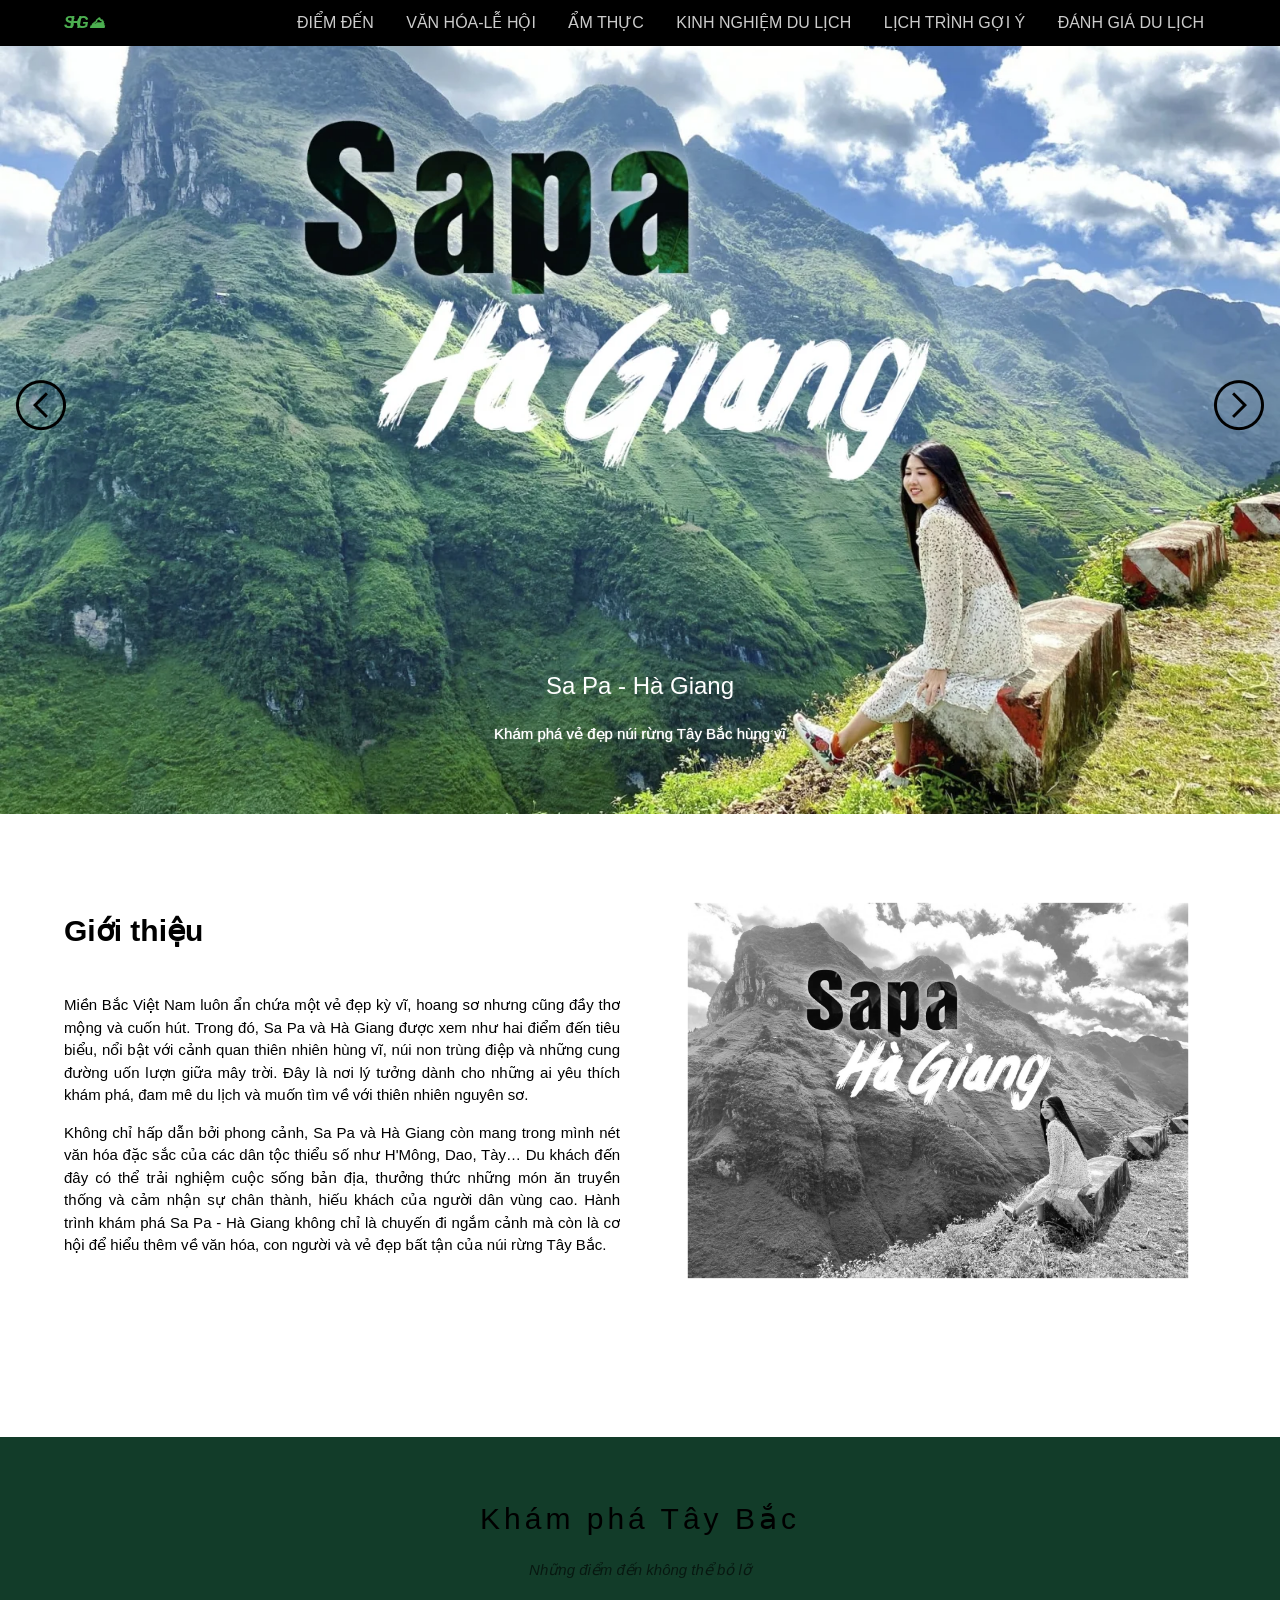
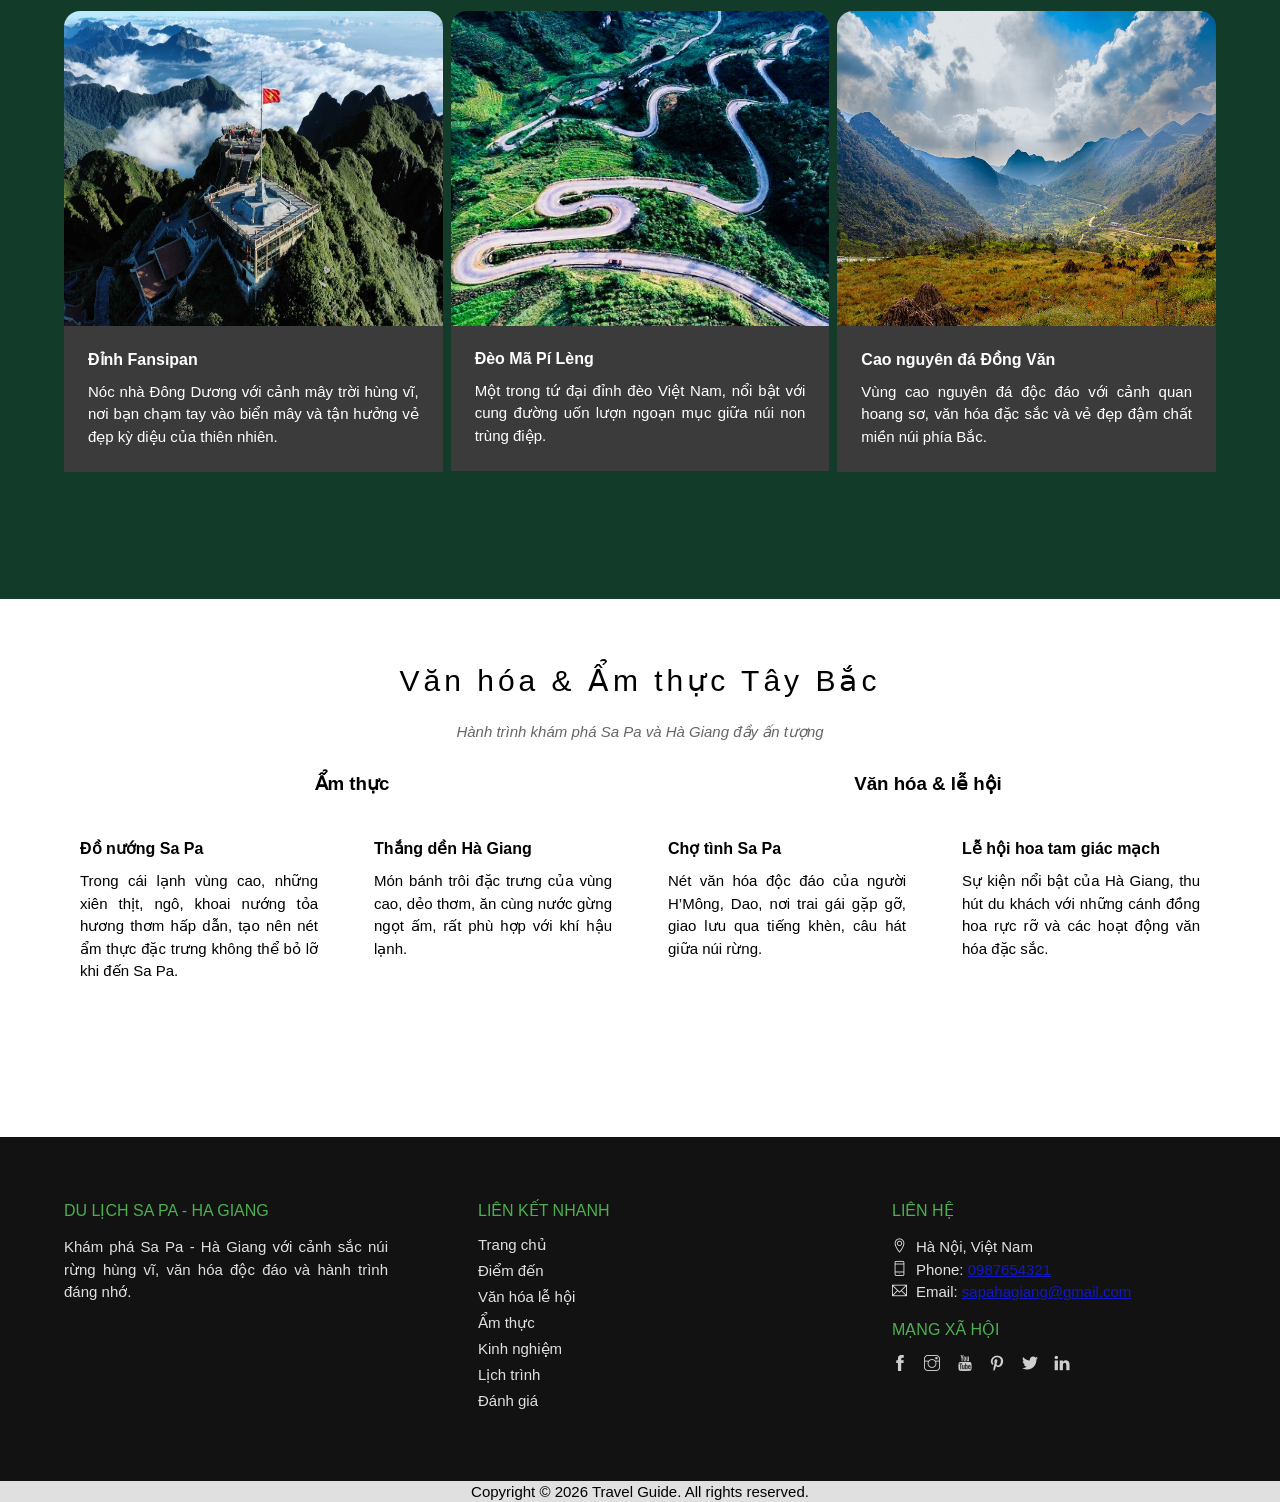
<file: index.html>
<!DOCTYPE html>
<html lang="vi">
<head>
    <meta charset="UTF-8">
    <meta name="viewport" content="width=device-width, initial-scale=1.0">
    <title>Thiết kế website Sapa-Hà Giang</title>
    <link rel="stylesheet" href="css/style.css">
    <link rel="stylesheet" href="icons/themify-icons.css">
</head>
<body>
    <header id="mainheader">

        <div class="container">
            <div class="logo-area">
                <a href="index.html">SHG<span>⛰</span></a>
            </div>
            <div class="nav">
                <ul>
                    <li class="has-sub-nav">
                        <a href="#" onclick="toggleMenu(event)">Điểm đến</a>
                        <ul class="sub-nav">
                            <li><a href="sapa.html">Sapa</a></li>
                            <li><a href="hagiang.html">Hà Giang</a></li>
                        </ul>
                    </li>
                    <li><a href="vanhoa.html">Văn hóa-lễ hội</a></li>
                    <li><a href="amthuc.html">Ẩm thực</a></li>
                    <li><a href="kinhnghiem.html">Kinh nghiệm du lịch</a></li>
                    <li><a href="lichtrinh.html">Lịch trình gợi ý</a></li>
                    <li><a href="danhgia.html">Đánh giá du lịch</a></li>
                </ul>
            </div>
        </div>
    </header>

    <!-- slides  -->
    <div class="slidershow-container">
        
        <div class="mySliders">
            
            <img src="/images/du-lich-sapa-ha-giang.jpg"  alt="">
            <div class="text-content">
                <h2 class="text-heading">Sa Pa - Hà Giang</h2>
                <div class="text-description">Khám phá vẻ đẹp núi rừng Tây Bắc hùng vĩ</div>
            </div>

        </div>
        
        <div class="mySliders">
            
            <img src="/images/cho-tinh-sapa.jpg"  alt="">
            <div class="text-content">
                <h2 class="text-heading">Sa Pa</h2>
                <div class="text-description">Thị trấn sương mờ giữa núi rừng Tây Bắc</div>
            </div>
            
        </div>
        
        <div class="mySliders">
            
            <img src="/images/slider-ha-giang_3.jpg"  alt="">
            <div class="text-content">
                <h2 class="text-heading">Hà Giang</h2>
                <div class="text-description">Cao nguyên đá hùng vĩ, cung đường mê hoặc</div>
            </div>

        </div>

        <a class="prev" onclick="plusSlides(-1)"><span class="ti-arrow-circle-left"></span></a>
        <a class="next" onclick="plusSlides(1)"><span class="ti-arrow-circle-right"></span></a>

    </div>


    <!-- ---------------------------------->
     <!-- section -->

    <section id="about">
        <div class="all">
    
            <div class="about-row">
    
                <!-- TEXT -->
                <div class="about-text">
                    <h2 class="section-title">Giới thiệu</h2>
                    <p class="section-desc text">
                        Miền Bắc Việt Nam luôn ẩn chứa một vẻ đẹp kỳ vĩ, hoang sơ nhưng cũng đầy thơ mộng và cuốn hút. 
                        Trong đó, Sa Pa và Hà Giang được xem như hai điểm đến tiêu biểu, nổi bật với cảnh quan thiên 
                        nhiên hùng vĩ, núi non trùng điệp và những cung đường uốn lượn giữa mây trời. Đây là nơi lý 
                        tưởng dành cho những ai yêu thích khám phá, đam mê du lịch và muốn tìm về với thiên nhiên nguyên sơ.
                    </p>
                    <p class="section-desc text">
                        Không chỉ hấp dẫn bởi phong cảnh, Sa Pa và Hà Giang còn mang trong mình nét văn hóa đặc sắc của 
                        các dân tộc thiểu số như H'Mông, Dao, Tày… Du khách đến đây có thể trải nghiệm cuộc sống bản địa, 
                        thưởng thức những món ăn truyền thống và cảm nhận sự chân thành, hiếu khách của người dân vùng cao. 
                        Hành trình khám phá Sa Pa - Hà Giang không chỉ là chuyến đi ngắm cảnh mà còn là cơ hội để hiểu thêm 
                        về văn hóa, con người và vẻ đẹp bất tận của núi rừng Tây Bắc.
                    </p>
                </div>
    
                <!-- IMAGE -->
                <div class="about-img">
                    <img src="./images/du-lich-sapa-ha-giang.jpg" alt="Sa Pa">
                </div>
    
            </div>
    
        </div>
    </section>

    <section class="section-1">
        <div class="all">
            <h2 class="section-heading">
                Khám phá Tây Bắc
            </h2>
            <p class="section-sub-heading">
                Những điểm đến không thể bỏ lỡ
            </p>

            <div class="grid-3">
                <div class="card" >
                    <img class="card-img hidden" src="./images/fansipan.jpg" alt="">
                    <div class="card-content">
                        <h3  class="card-title">Đỉnh Fansipan</h3>
                        <p class="card-desc text">
                            Nóc nhà Đông Dương với cảnh mây trời hùng vĩ, nơi bạn chạm tay vào biển mây và tận hưởng vẻ đẹp kỳ diệu của thiên nhiên.
                        </p>
                    </div>
                </div>
        
                <div class="card">
                    <img class="card-img hidden" src="./images/ma_pi_leng.jpg" alt="">
                    <div class="card-content">
                        <h3  class="card-title">Đèo Mã Pí Lèng</h3>
                        <p class="card-desc text">
                            Một trong tứ đại đỉnh đèo Việt Nam, nổi bật với cung đường uốn lượn ngoạn mục giữa núi non trùng điệp.
                        </p>
                    </div>
                </div>
        
                <div class="card">
                    <img class="card-img hidden" src="./images/cao_nguyen_da_Dong_Van.jpg" alt="Cao nguyên đá Đồng Văn">
                    <div class="card-content">
                        <h3  class="card-title">Cao nguyên đá Đồng Văn</h3>
                        <p class="card-desc text">
                            Vùng cao nguyên đá độc đáo với cảnh quan hoang sơ, văn hóa đặc sắc và vẻ đẹp đậm chất miền núi phía Bắc.
                        </p>
                    </div>
                </div>
        
            </div>

        </div>

    </section>


    <!-- section-2 -->
    <section class="all">

        <h2 class="section-heading">
            Văn hóa & Ẩm thực Tây Bắc
        </h2>
        <p class="section-sub-heading">
            Hành trình khám phá Sa Pa và Hà Giang đầy ấn tượng
        </p>

        <div class="sub-title">
            <h3>Ẩm thực</h3>
            <h3>Văn hóa & lễ hội</h3>
        </div>
        

        <div class="grid-4">
            <!-- ẨM THỰC -->
            <div class="item">
                <div class="item-inner">
            
                    <!-- đây là mặt trước-->
                    <div class="item-front">
                        <div class="item-body">
                            <h3>Đồ nướng Sa Pa</h3>
                            <p class="text">
                                Trong cái lạnh vùng cao, những xiên thịt, ngô, 
                                khoai nướng tỏa hương thơm hấp dẫn, tạo nên nét 
                                ẩm thực đặc trưng không thể bỏ lỡ khi đến Sa Pa.
                            </p>
                        </div>
                    </div>
            
                    <!-- đây là mặt sau -->
                    <div class="item-back">
                        <img src="./images/doNuong_Sapa.png" alt="">
                    </div>
            
                </div>
            </div>
    
            <div class="item">
                
                <div class="item-inner">
                    
                    <!-- đây là mặt trước-->
                    <div class="item-front">
                        <div class="item-body">
                            <h3>Thắng dền Hà Giang</h3>
                            <p class="text">
                                Món bánh trôi đặc trưng của vùng cao, dẻo thơm, 
                                ăn cùng nước gừng ngọt ấm, rất phù hợp với khí 
                                hậu lạnh.
                            </p>
                        </div>
                    </div>
            
                    <!-- đây là mặt sau -->
                    <div class="item-back">
                        <img src="./images/thangDen_HaGiang.jpg" alt="">
                    </div>
                </div>
                
            </div>
            
            <!-- VĂN HÓA -->
            <div class="item">
                <div class="item-inner">
            
                    <!-- đây là mặt trước-->
                    <div class="item-front">
                        <div class="item-body">
                            <h3>Chợ tình Sa Pa</h3>
                            <p class="text">
                                Nét văn hóa độc đáo của người H’Mông, Dao, nơi trai 
                                gái gặp gỡ, giao lưu qua tiếng khèn, câu hát giữa 
                                núi rừng.
                            </p>
                        </div>
                    </div>
            
                    <!-- đây là mặt sau -->
                    <div class="item-back">
                        <img src="./images/cho-tinh-sapa.jpg" alt="">
                    </div>
            
                </div>
            </div>

            <div class="item">
                <div class="item-inner">
            
                    <!-- đây là mặt trước-->
                    <div class="item-front">
                        <div class="item-body">
                            <h3>Lễ hội hoa tam giác mạch</h3>
                            <p class="text">
                                Sự kiện nổi bật của Hà Giang, thu hút du khách 
                                với những cánh đồng hoa rực rỡ và các hoạt động 
                                văn hóa đặc sắc.
                            </p>
                        </div>
                    </div>
            
                    <!-- đây là mặt sau -->
                    <div class="item-back">
                        <img src="./images/le-hoi-hoa-tam-giac-mach.jpg" alt="">
                    </div>
            
                </div>
            </div>
            
        </div>

    </section>


    <footer id="footer">

        <div class="footer-container all grid-3">
    
            <!-- cot 1 -->
            <div class="footer-column footer-about">
                <h3 class="footer-title">Du lịch Sa Pa - Ha Giang</h3>
                <p class="footer-text text mt-16">
                    Khám phá Sa Pa - Hà Giang với cảnh sắc núi rừng hùng vĩ, 
                    văn hóa độc đáo và hành trình đáng nhớ.
                </p>
            </div>
    
            <!-- cot 2 -->
            <div class="footer-column footer-links">
                <h3 class="footer-title">Liên kết nhanh</h3>
                <ul class="footer-list mt-16">
                    <li class="footer-item"><a href="#">Trang chủ</a></li>
                    <li class="footer-item"><a href="#">Điểm đến</a></li>
                    <li class="footer-item"><a href="#">Văn hóa lễ hội</a></li>
                    <li class="footer-item"><a href="#">Ẩm thực</a></li>
                    <li class="footer-item"><a href="#">Kinh nghiệm</a></li>
                    <li class="footer-item"><a href="#">Lịch trình</a></li>
                    <li class="footer-item"><a href="#">Đánh giá</a></li>
                </ul>
            </div>
    
            <!-- cot 3 -->
            <div class="footer-column footer-contact">
                <h3 class="footer-title">Liên hệ</h3>
                <div class="footer-info mt-16">
                    <p><span class="ti-location-pin"></span>Hà Nội, Việt Nam</p>
                    <p><span class="ti-mobile"></span>Phone: <a href="tel:+84325484308">0987654321</a></p>
                    <p><span class="ti-email"></span>Email: <a href="mailto:sapahagiang@gmail.com">sapahagiang@gmail.com</a></p>
                </div>
    
                <h3 class="footer-subtitle mt-16">Mạng xã hội</h3>
                <div class="footer-social mt-16">
                    <a href=""><i class="ti-facebook"></i></a>
                    <a href=""><i class="ti-instagram"></i></a>
                    <a href=""><i class="ti-youtube"></i></a>
                    <a href=""><i class="ti-pinterest"></i></a>
                    <a href=""><i class="ti-twitter-alt"></i></a>
                    <a href=""><i class="ti-linkedin"></i></a>
                </div>
            </div>
    
        </div>
    
        <!-- Copyright -->
        <div class="footer-bottom">
            <p class="footer-copy">
                Copyright © 2026 Travel Guide. All rights reserved.
            </p>
        </div>
    
    </footer>
    
</body>
</html>

<script src="./js/main.js"></script>
</file>
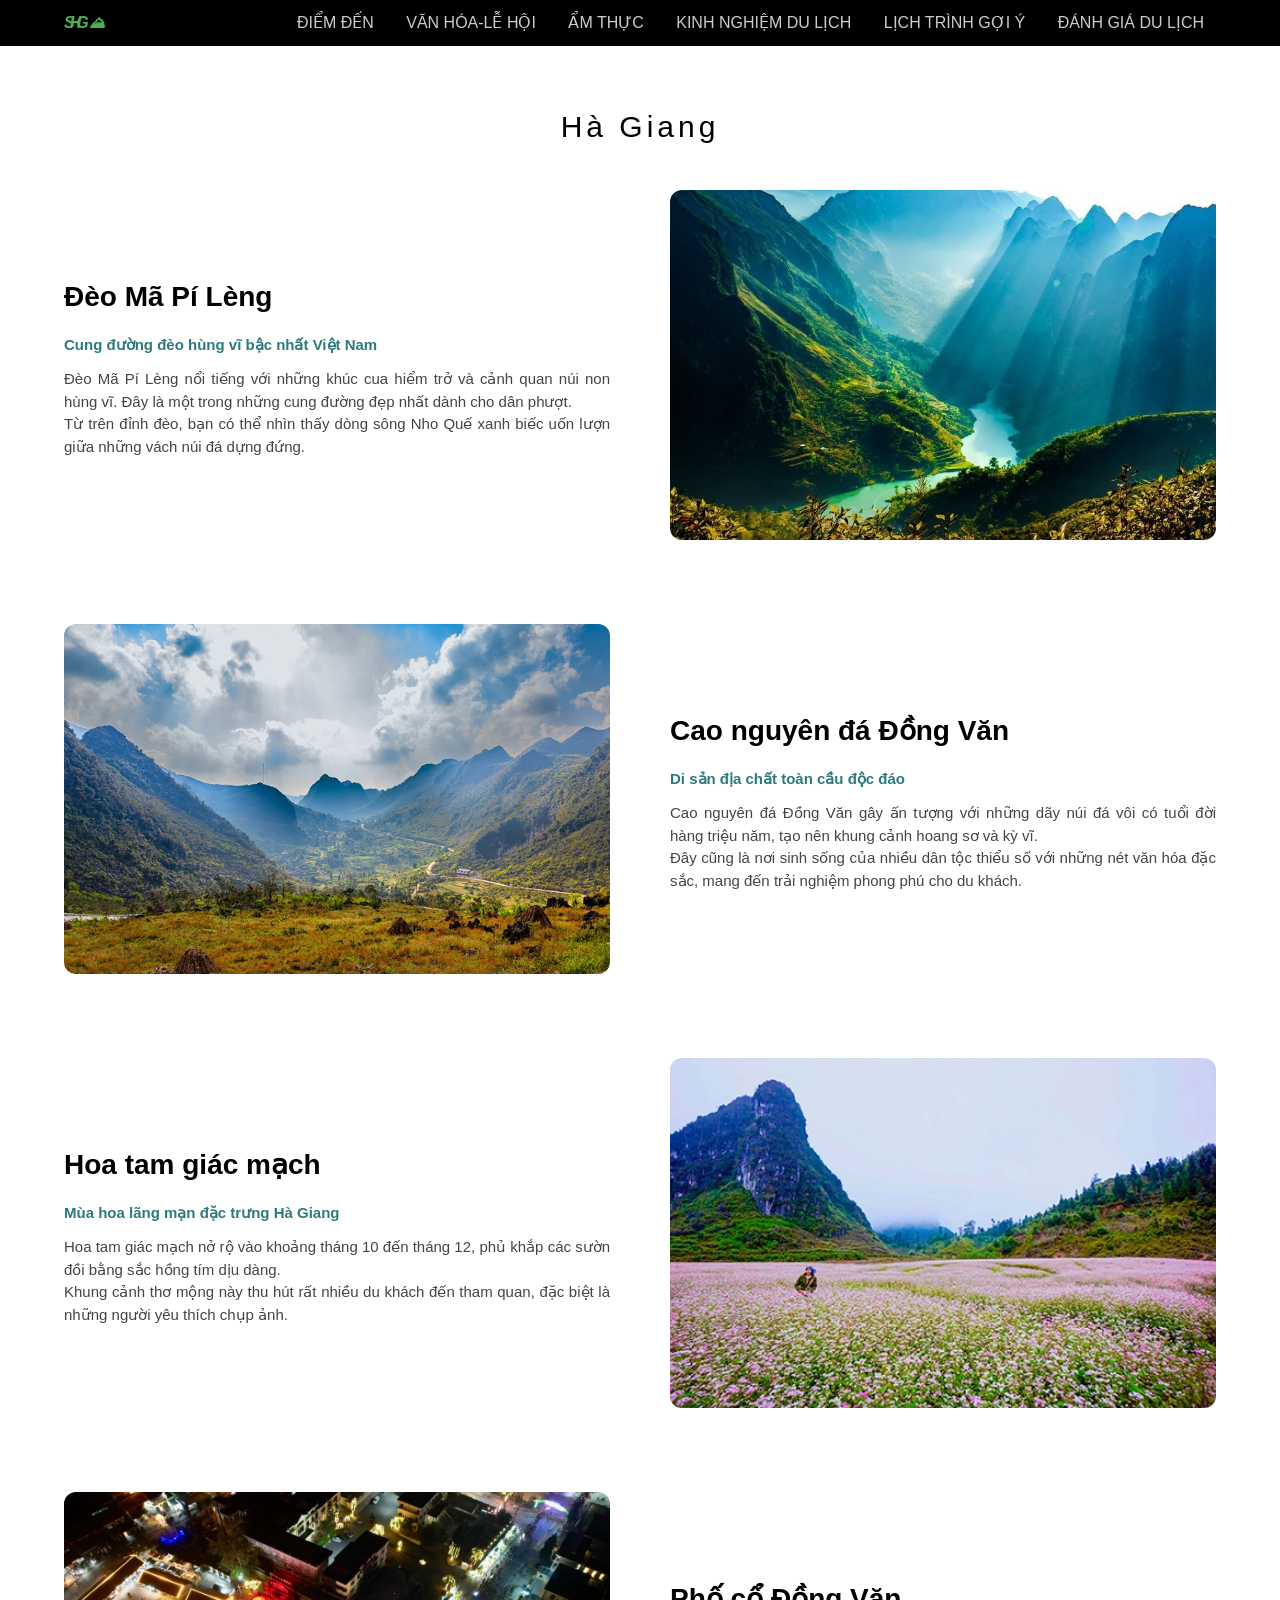
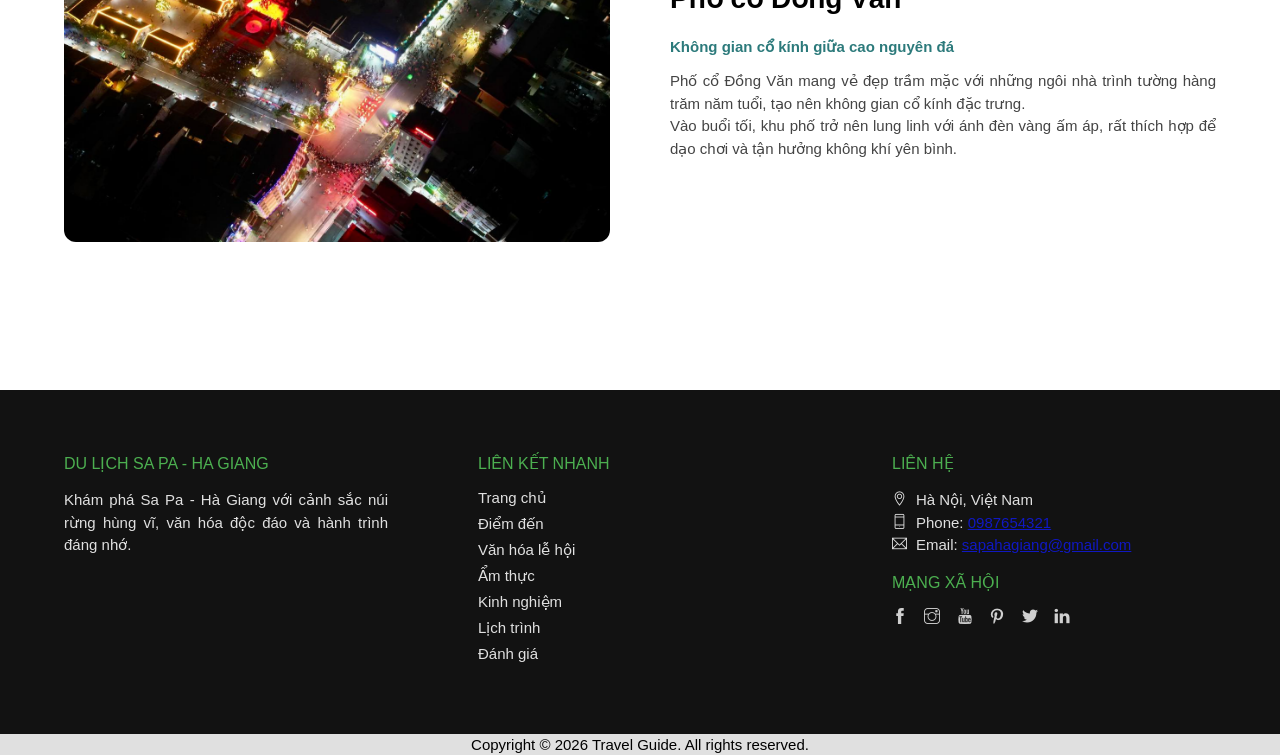
<file: hagiang.html>
<!DOCTYPE html>
<html lang="vi">
<head>
    <meta charset="UTF-8">
    <meta name="viewport" content="width=device-width, initial-scale=1.0">
    <title>Thiết kế website Sapa-Hà Giang</title>
    <link rel="stylesheet" href="css/style.css">
    <link rel="stylesheet" href="icons/themify-icons.css">
</head>
<body>
    <header id="mainheader">

        <div class="container">
            <div class="logo-area">
                <a href="index.html">SHG<span>⛰</span></a>
            </div>
            <div class="nav">
                <ul>
                    <li class="has-sub-nav">
                        <a href="#" onclick="toggleMenu(event)">Điểm đến</a>
                        <ul class="sub-nav">
                            <li><a href="sapa.html">Sapa</a></li>
                            <li><a href="hagiang.html">Hà Giang</a></li>
                        </ul>
                    </li>
                    <li><a href="vanhoa.html">Văn hóa-lễ hội</a></li>
                    <li><a href="amthuc.html">Ẩm thực</a></li>
                    <li><a href="kinhnghiem.html">Kinh nghiệm du lịch</a></li>
                    <li><a href="lichtrinh.html">Lịch trình gợi ý</a></li>
                    <li><a href="danhgia.html">Đánh giá du lịch</a></li>
                </ul>
            </div>
        </div>
    </header>
    
    <section>
        <div class="all">
            <h2 style="margin: 46px 0;" class="section-heading">
                Hà Giang
            </h2>

            <div class="place-item">
                <div class="place-text text">
                    <h2>Đèo Mã Pí Lèng</h2>
                    <p class="highlight">Cung đường đèo hùng vĩ bậc nhất Việt Nam</p>
                    <p>Đèo Mã Pí Lèng nổi tiếng với những khúc cua hiểm trở và cảnh quan núi non hùng vĩ. Đây là một trong những cung đường đẹp nhất dành cho dân phượt.</p>
                    <p>Từ trên đỉnh đèo, bạn có thể nhìn thấy dòng sông Nho Quế xanh biếc uốn lượn giữa những vách núi đá dựng đứng.</p>
                </div>
                <div class="place-img">
                    <img src="./images/haGiang_maPiLeng_songNhoQue.jpg">
                </div>
            </div>
        
            <div class="place-item reverse">
                <div class="place-text text">
                    <h2>Cao nguyên đá Đồng Văn</h2>
                    <p class="highlight">Di sản địa chất toàn cầu độc đáo</p>
                    <p>Cao nguyên đá Đồng Văn gây ấn tượng với những dãy núi đá vôi có tuổi đời hàng triệu năm, tạo nên khung cảnh hoang sơ và kỳ vĩ.</p>
                    <p>Đây cũng là nơi sinh sống của nhiều dân tộc thiểu số với những nét văn hóa đặc sắc, mang đến trải nghiệm phong phú cho du khách.</p>
                </div>
                <div class="place-img">
                    <img src="./images/cao_nguyen_da_Dong_Van.jpg">
                </div>
            </div>

            <div class="place-item">
                <div class="place-text text">
                    <h2>Hoa tam giác mạch</h2>
                    <p class="highlight">Mùa hoa lãng mạn đặc trưng Hà Giang</p>
                    <p>Hoa tam giác mạch nở rộ vào khoảng tháng 10 đến tháng 12, phủ khắp các sườn đồi bằng sắc hồng tím dịu dàng.</p>
                    <p>Khung cảnh thơ mộng này thu hút rất nhiều du khách đến tham quan, đặc biệt là những người yêu thích chụp ảnh.</p>
                </div>
                <div class="place-img">
                    <img src="./images/haGiang_hoaTamGiacMach.jpg">
                </div>
            </div>
        
            <div class="place-item reverse">
                <div class="place-text text">
                    <h2>Phố cổ Đồng Văn</h2>
                    <p class="highlight">Không gian cổ kính giữa cao nguyên đá</p>
                    <p>Phố cổ Đồng Văn mang vẻ đẹp trầm mặc với những ngôi nhà trình tường hàng trăm năm tuổi, tạo nên không gian cổ kính đặc trưng.</p>
                    <p>Vào buổi tối, khu phố trở nên lung linh với ánh đèn vàng ấm áp, rất thích hợp để dạo chơi và tận hưởng không khí yên bình.</p>
                </div>
                <div class="place-img">
                    <img src="./images/haGiang_phoCoDongVan.jpg">
                </div>
            </div>

        </div>
    </section>


<!-- end content -->

    <footer id="footer">

        <div class="footer-container all grid-3">
    
            <!-- cot 1 -->
            <div class="footer-column footer-about">
                <h3 class="footer-title">Du lịch Sa Pa - Ha Giang</h3>
                <p class="footer-text text mt-16">
                    Khám phá Sa Pa - Hà Giang với cảnh sắc núi rừng hùng vĩ, 
                    văn hóa độc đáo và hành trình đáng nhớ.
                </p>
            </div>
    
            <!-- cot 2 -->
            <div class="footer-column footer-links">
                <h3 class="footer-title">Liên kết nhanh</h3>
                <ul class="footer-list mt-16">
                    <li class="footer-item"><a href="#">Trang chủ</a></li>
                    <li class="footer-item"><a href="#">Điểm đến</a></li>
                    <li class="footer-item"><a href="#">Văn hóa lễ hội</a></li>
                    <li class="footer-item"><a href="#">Ẩm thực</a></li>
                    <li class="footer-item"><a href="#">Kinh nghiệm</a></li>
                    <li class="footer-item"><a href="#">Lịch trình</a></li>
                    <li class="footer-item"><a href="#">Đánh giá</a></li>
                </ul>
            </div>
    
            <!-- cot 3 -->
            <div class="footer-column footer-contact">
                <h3 class="footer-title">Liên hệ</h3>
                <div class="footer-info mt-16">
                    <p><span class="ti-location-pin"></span>Hà Nội, Việt Nam</p>
                    <p><span class="ti-mobile"></span>Phone: <a href="tel:+84325484308">0987654321</a></p>
                    <p><span class="ti-email"></span>Email: <a href="mailto:sapahagiang@gmail.com">sapahagiang@gmail.com</a></p>
                </div>
    
                <h3 class="footer-subtitle mt-16">Mạng xã hội</h3>
                <div class="footer-social mt-16">
                    <a href=""><i class="ti-facebook"></i></a>
                    <a href=""><i class="ti-instagram"></i></a>
                    <a href=""><i class="ti-youtube"></i></a>
                    <a href=""><i class="ti-pinterest"></i></a>
                    <a href=""><i class="ti-twitter-alt"></i></a>
                    <a href=""><i class="ti-linkedin"></i></a>
                </div>
            </div>
    
        </div>
    
        <!-- Copyright -->
        <div class="footer-bottom">
            <p class="footer-copy">
                Copyright © 2026 Travel Guide. All rights reserved.
            </p>
        </div>
    
    </footer>
    
</body>
</html>


<script src="./js/main.js"></script>
</file>
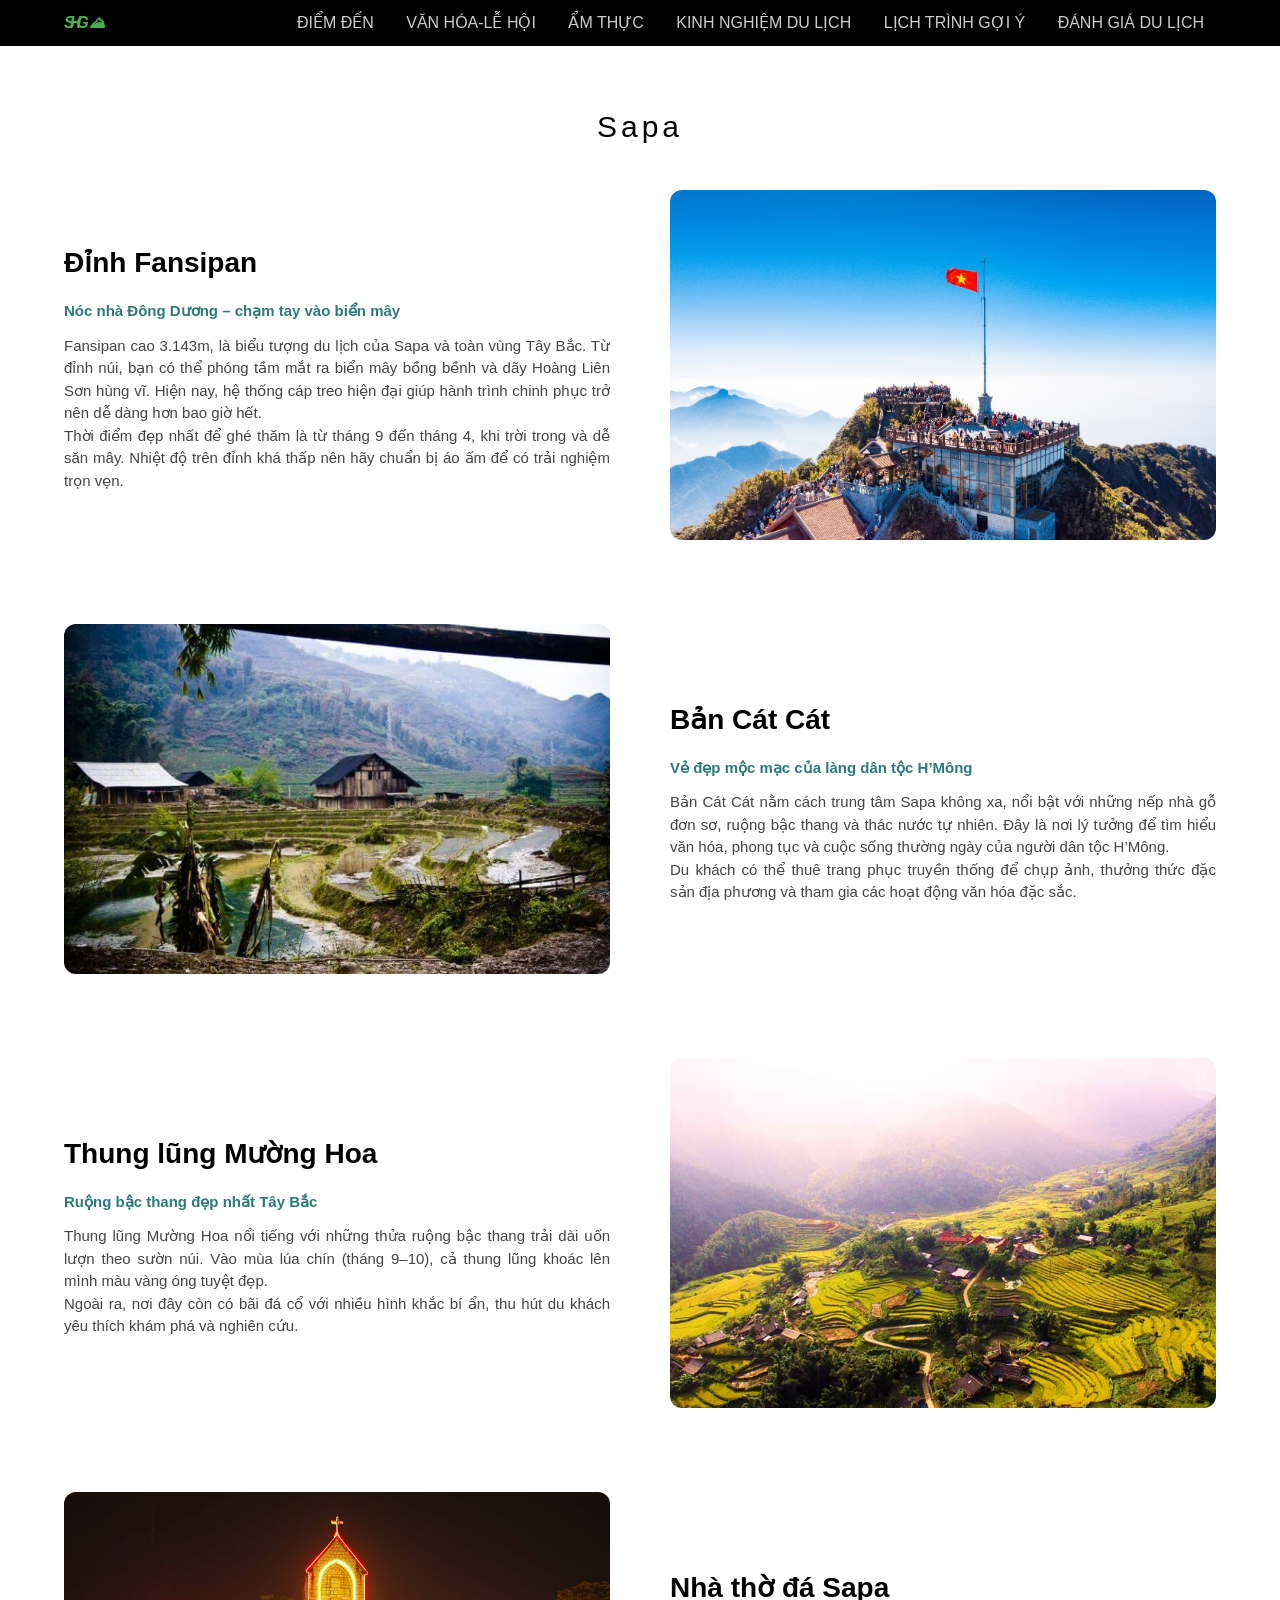
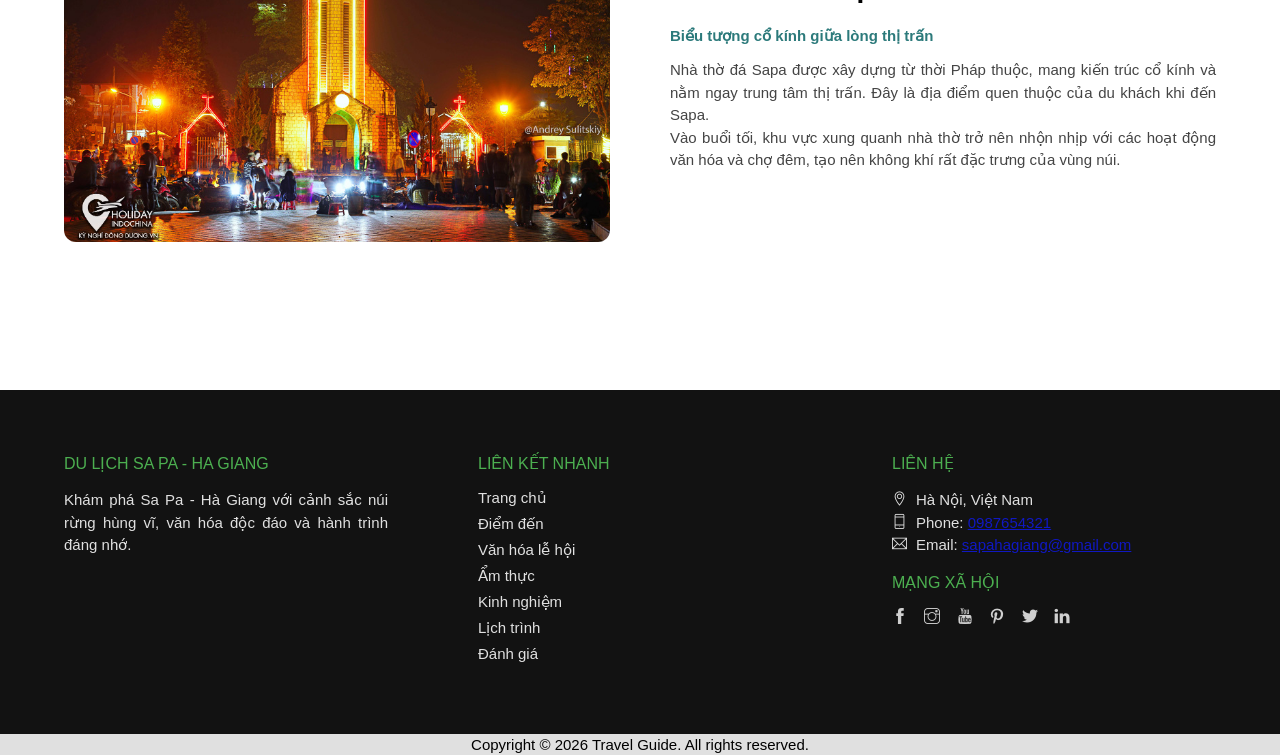
<file: sapa.html>
<!DOCTYPE html>
<html lang="vi">
<head>
    <meta charset="UTF-8">
    <meta name="viewport" content="width=device-width, initial-scale=1.0">
    <title>Thiết kế website Sapa-Hà Giang</title>
    <link rel="stylesheet" href="css/style.css">
    <link rel="stylesheet" href="icons/themify-icons.css">
</head>
<body>
    <header id="mainheader">

        <div class="container">
            <div class="logo-area">
                <a href="index.html">SHG<span>⛰</span></a>
            </div>
            <div class="nav">
                <ul>
                    <li class="has-sub-nav">
                        <a href="#" onclick="toggleMenu(event)">Điểm đến</a>
                        <ul class="sub-nav">
                            <li><a href="sapa.html">Sapa</a></li>
                            <li><a href="hagiang.html">Hà Giang</a></li>
                        </ul>
                    </li>
                    <li><a href="vanhoa.html">Văn hóa-lễ hội</a></li>
                    <li><a href="amthuc.html">Ẩm thực</a></li>
                    <li><a href="kinhnghiem.html">Kinh nghiệm du lịch</a></li>
                    <li><a href="lichtrinh.html">Lịch trình gợi ý</a></li>
                    <li><a href="danhgia.html">Đánh giá du lịch</a></li>
                </ul>
            </div>
        </div>
    </header>
        
    <section>
        <div class="all">
            <h2 style="margin: 46px 0;" class="section-heading">
                Sapa
            </h2>

                <div class="place-item">
                    <div class="place-text text">
                        <h2>Đỉnh Fansipan</h2>
                        <p class="highlight">Nóc nhà Đông Dương – chạm tay vào biển mây</p>
                        <p>Fansipan cao 3.143m, là biểu tượng du lịch của Sapa và toàn vùng Tây Bắc. Từ đỉnh núi, bạn có thể phóng tầm mắt ra biển mây bồng bềnh và dãy Hoàng Liên Sơn hùng vĩ. Hiện nay, hệ thống cáp treo hiện đại giúp hành trình chinh phục trở nên dễ dàng hơn bao giờ hết.</p>
                        <p>Thời điểm đẹp nhất để ghé thăm là từ tháng 9 đến tháng 4, khi trời trong và dễ săn mây. Nhiệt độ trên đỉnh khá thấp nên hãy chuẩn bị áo ấm để có trải nghiệm trọn vẹn.</p>
                    </div>
                    <div class="place-img">
                        <img src="./images/SaPa_fansipan.jpg">
                    </div>
                </div>
            
                <div class="place-item reverse">
                    <div class="place-text text">
                        <h2>Bản Cát Cát</h2>
                        <p class="highlight">Vẻ đẹp mộc mạc của làng dân tộc H’Mông</p>
                        <p>Bản Cát Cát nằm cách trung tâm Sapa không xa, nổi bật với những nếp nhà gỗ đơn sơ, ruộng bậc thang và thác nước tự nhiên. Đây là nơi lý tưởng để tìm hiểu văn hóa, phong tục và cuộc sống thường ngày của người dân tộc H’Mông.</p>
                        <p>Du khách có thể thuê trang phục truyền thống để chụp ảnh, thưởng thức đặc sản địa phương và tham gia các hoạt động văn hóa đặc sắc.</p>
                    </div>
                    <div class="place-img">
                        <img src="./images/SaPa_banCatCat.jpg">
                    </div>
                </div>

                <div class="place-item">
                    <div class="place-text text">
                        <h2>Thung lũng Mường Hoa</h2>
                        <p class="highlight">Ruộng bậc thang đẹp nhất Tây Bắc</p>
                        <p>Thung lũng Mường Hoa nổi tiếng với những thửa ruộng bậc thang trải dài uốn lượn theo sườn núi. Vào mùa lúa chín (tháng 9–10), cả thung lũng khoác lên mình màu vàng óng tuyệt đẹp.</p>
                        <p>Ngoài ra, nơi đây còn có bãi đá cổ với nhiều hình khắc bí ẩn, thu hút du khách yêu thích khám phá và nghiên cứu.</p>
                    </div>
                    <div class="place-img">
                        <img src="./images/SaPa_ThungLungMuongHoa.jpg">
                    </div>
                </div>
            
                <div class="place-item reverse">
                    <div class="place-text text">
                        <h2>Nhà thờ đá Sapa</h2>
                        <p class="highlight">Biểu tượng cổ kính giữa lòng thị trấn</p>
                        <p>Nhà thờ đá Sapa được xây dựng từ thời Pháp thuộc, mang kiến trúc cổ kính và nằm ngay trung tâm thị trấn. Đây là địa điểm quen thuộc của du khách khi đến Sapa.</p>
                        <p>Vào buổi tối, khu vực xung quanh nhà thờ trở nên nhộn nhịp với các hoạt động văn hóa và chợ đêm, tạo nên không khí rất đặc trưng của vùng núi.</p>
                    </div>
                    <div class="place-img">
                        <img src="./images/SaPa_nhaThoDa.jpg">
                    </div>
                </div>


        </div>
    </section>


<!-- end content -->

    <footer id="footer">

        <div class="footer-container all grid-3">
    
            <!-- cot 1 -->
            <div class="footer-column footer-about">
                <h3 class="footer-title">Du lịch Sa Pa - Ha Giang</h3>
                <p class="footer-text text mt-16">
                    Khám phá Sa Pa - Hà Giang với cảnh sắc núi rừng hùng vĩ, 
                    văn hóa độc đáo và hành trình đáng nhớ.
                </p>
            </div>
    
            <!-- cot 2 -->
            <div class="footer-column footer-links">
                <h3 class="footer-title">Liên kết nhanh</h3>
                <ul class="footer-list mt-16">
                    <li class="footer-item"><a href="#">Trang chủ</a></li>
                    <li class="footer-item"><a href="#">Điểm đến</a></li>
                    <li class="footer-item"><a href="#">Văn hóa lễ hội</a></li>
                    <li class="footer-item"><a href="#">Ẩm thực</a></li>
                    <li class="footer-item"><a href="#">Kinh nghiệm</a></li>
                    <li class="footer-item"><a href="#">Lịch trình</a></li>
                    <li class="footer-item"><a href="#">Đánh giá</a></li>
                </ul>
            </div>
    
            <!-- cot 3 -->
            <div class="footer-column footer-contact">
                <h3 class="footer-title">Liên hệ</h3>
                <div class="footer-info mt-16">
                    <p><span class="ti-location-pin"></span>Hà Nội, Việt Nam</p>
                    <p><span class="ti-mobile"></span>Phone: <a href="tel:+84325484308">0987654321</a></p>
                    <p><span class="ti-email"></span>Email: <a href="mailto:sapahagiang@gmail.com">sapahagiang@gmail.com</a></p>
                </div>
    
                <h3 class="footer-subtitle mt-16">Mạng xã hội</h3>
                <div class="footer-social mt-16">
                    <a href=""><i class="ti-facebook"></i></a>
                    <a href=""><i class="ti-instagram"></i></a>
                    <a href=""><i class="ti-youtube"></i></a>
                    <a href=""><i class="ti-pinterest"></i></a>
                    <a href=""><i class="ti-twitter-alt"></i></a>
                    <a href=""><i class="ti-linkedin"></i></a>
                </div>
            </div>
    
        </div>
    
        <!-- Copyright -->
        <div class="footer-bottom">
            <p class="footer-copy">
                Copyright © 2026 Travel Guide. All rights reserved.
            </p>
        </div>
    
    </footer>
    
</body>
</html>

<script src="./js/main.js"></script>
</file>
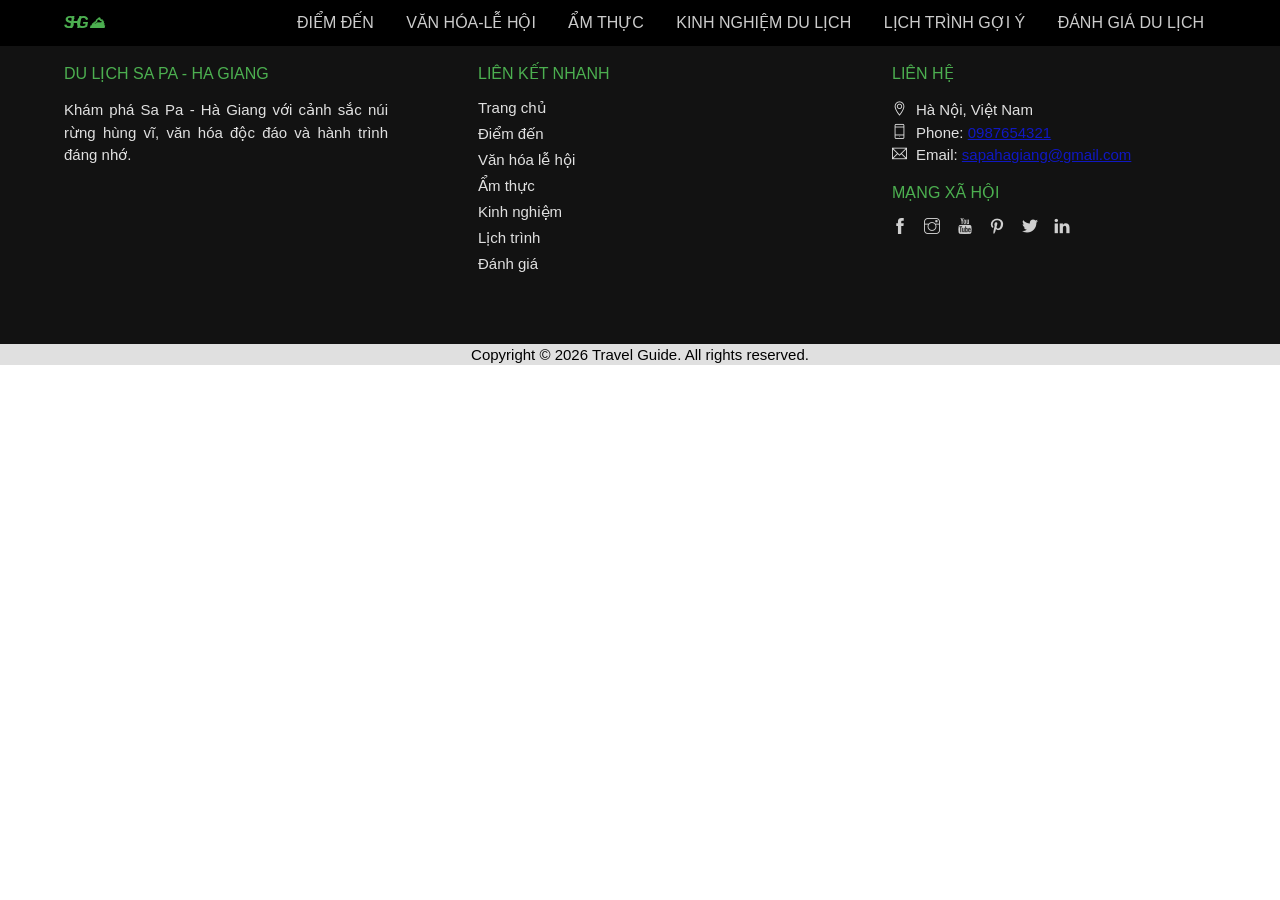
<file: vanhoa.html>
<!DOCTYPE html>
<html lang="vi">
<head>
    <meta charset="UTF-8">
    <meta name="viewport" content="width=device-width, initial-scale=1.0">
    <title>Văn hóa Sapa-Hà Giang</title>
    <link rel="stylesheet" href="css/style.css">
    <link rel="stylesheet" href="icons/themify-icons.css">
</head>
<body>
    <header id="mainheader">

        <div class="container">
            <div class="logo-area">
                <a href="index.html">SHG<span>⛰</span></a>
            </div>
            <div class="nav">
                <ul>
                    <li class="has-sub-nav">
                        <a href="#" onclick="toggleMenu(event)">Điểm đến</a>
                        <ul class="sub-nav">
                            <li><a href="sapa.html">Sapa</a></li>
                            <li><a href="hagiang.html">Hà Giang</a></li>
                        </ul>
                    </li>
                    <li><a href="vanhoa.html">Văn hóa-lễ hội</a></li>
                    <li><a href="amthuc.html">Ẩm thực</a></li>
                    <li><a href="kinhnghiem.html">Kinh nghiệm du lịch</a></li>
                    <li><a href="lichtrinh.html">Lịch trình gợi ý</a></li>
                    <li><a href="danhgia.html">Đánh giá du lịch</a></li>
                </ul>
            </div>
        </div>
    </header>

    <!-- content -->

    <!-- end-content -->

    <footer id="footer">
      <div class="footer-container all grid-3">
        <!-- cot 1 -->
        <div class="footer-column footer-about">
          <h3 class="footer-title">Du lịch Sa Pa - Ha Giang</h3>
          <p class="footer-text text mt-16">
            Khám phá Sa Pa - Hà Giang với cảnh sắc núi rừng hùng vĩ, văn hóa độc
            đáo và hành trình đáng nhớ.
          </p>
        </div>

        <!-- cot 2 -->
        <div class="footer-column footer-links">
          <h3 class="footer-title">Liên kết nhanh</h3>
          <ul class="footer-list mt-16">
            <li class="footer-item"><a href="#">Trang chủ</a></li>
            <li class="footer-item"><a href="#">Điểm đến</a></li>
            <li class="footer-item"><a href="#">Văn hóa lễ hội</a></li>
            <li class="footer-item"><a href="#">Ẩm thực</a></li>
            <li class="footer-item"><a href="#">Kinh nghiệm</a></li>
            <li class="footer-item"><a href="#">Lịch trình</a></li>
            <li class="footer-item"><a href="#">Đánh giá</a></li>
          </ul>
        </div>

        <!-- cot 3 -->
        <div class="footer-column footer-contact">
          <h3 class="footer-title">Liên hệ</h3>
          <div class="footer-info mt-16">
            <p><span class="ti-location-pin"></span>Hà Nội, Việt Nam</p>
            <p>
              <span class="ti-mobile"></span>Phone:
              <a href="tel:+84325484308">0987654321</a>
            </p>
            <p>
              <span class="ti-email"></span>Email:
              <a href="mailto:sapahagiang@gmail.com">sapahagiang@gmail.com</a>
            </p>
          </div>

          <h3 class="footer-subtitle mt-16">Mạng xã hội</h3>
          <div class="footer-social mt-16">
            <a href=""><i class="ti-facebook"></i></a>
            <a href=""><i class="ti-instagram"></i></a>
            <a href=""><i class="ti-youtube"></i></a>
            <a href=""><i class="ti-pinterest"></i></a>
            <a href=""><i class="ti-twitter-alt"></i></a>
            <a href=""><i class="ti-linkedin"></i></a>
          </div>
        </div>
      </div>

      <!-- Copyright -->
      <div class="footer-bottom">
        <p class="footer-copy">
          Copyright © 2026 Travel Guide. All rights reserved.
        </p>
      </div>
    </footer>
  </body>
</html>

<script src="./js/main.js"></script>
</file>
<file: css/style.css>
*{
    margin: 0;
    padding: 0;
    box-sizing: border-box;
}

html{
    scroll-behavior: smooth;
    font-family: Arial, Helvetica, sans-serif;
}

.row{

}


.text{
    line-height: 1.5 !important;
    text-align: justify !important;
    font-size: 15px !important;
}

.grid-3 {
    display: grid;
    grid-template-columns: 1fr 1fr 1fr;
    gap: 8px;
}

.grid-4{
    display: grid;
    grid-template-columns: 1fr 1fr 1fr 1fr;
    gap: 24px;
}

.all{
    width: 1200px;
    max-width: 90%;
    margin-left: auto;
    margin-right: auto;
    padding: 64px 0;
}

.mt-16{
    margin-top: 16px;
}


/* -------------------------------- */
/* head */
.container{
    width: 1200px;
    max-width: 90%;
    margin: 0 auto;
    display: flex;
    justify-content: space-between;
    align-items: center;
}

#mainheader{
    background-color: black;
    position: fixed;
    top: 0;
    left: 0;
    right: 0;
    z-index: 10;
}
/* logo */
#mainheader .logo-area{
    position: relative;
    color: whitesmoke;
}

.logo-area a{
    text-decoration: none;
    color: #4caf50;
    font-weight: bold;
    font-style: italic;
    letter-spacing: -5px;
}

.logo-area span{
    color: #4caf50;
    margin-left: 5px;
}

/* nav */

.nav li{
    position: relative;
    list-style-type: none;
    display: inline-block;
    line-height: 46px;
}


.nav li a{
    color: white;
    opacity: 0.8;
    text-decoration: none;
    display: block;
    padding: 0 12px;
    margin-left: 4px;
    text-transform: uppercase;
}

.nav li a:hover{
    text-decoration: underline;
    opacity: 1;
}

.sub-nav{
    display: none;
    position: absolute;
    background: black;
    top: 100%;
    left: 0;
    min-width: 150px;
    width: 100%;
    box-shadow: 0 4px 10px rgba(0,0,0,0.1);
}
.sub-nav li a {
    padding: 10px;
    display: block;
}
/* ------------------------------------------ */
/* slider */

.slidershow-container{
    position: relative;
    
}

.mySliders {
    margin-top: 46px;
    /* display: none; */
}

.mySliders img{
    width: 100%;
    height: 48rem;
    object-fit: cover;
}

.text-content{
    position: absolute;
    color: #fff;
    bottom: 75px;
    text-align: center;
    width: 100%;
}

.text-heading{
    font-weight: 500;
    font-size: 24px;
}

.text-description{
    font-size: 15px;
    margin-top: 25px;
    text-shadow: 0 0 1px;
}

.prev, 
.next{
    position: absolute;
    text-decoration: none;
    cursor: pointer;
    top: 50%;
    margin: -52px 16px 0;
    font-size: 50px;
    color: #000;
    transition: 0.6s ease;
}

.next{
    right: 0;
}

.prev:hover, 
.next:hover{
    color: #fff;
}



/* ----------------------------------------------- */

/* section */


.about-row {
    display: flex;
    gap: 40px;
    align-items: center;
    margin-bottom: 70px;
}

.about-text {
    flex: 1;
}

.about-img {
    flex: 1;
    overflow: hidden; 
    border-radius: 16px;
}

.about-img img {
    width: 100%;
    object-fit: cover;
    transform: scale(0.9); 
    filter: grayscale(100%);
    transition: 0.4s;
}


.about-img:hover img {
    cursor: pointer;
    transform: scale(1); 
    filter: none; 

}



.section-title {
    font-size: 30px;
    font-weight: 600;
    margin-bottom: 46px;
}

.section-desc {
    margin-bottom: 15px;
}



/* ----------------------------------------*/
/* section-1 */

.section-1{
    background-color: #123c29;
}

.section-heading{
    font-size: 30px;
    font-weight: 500;
    text-align: center;
    letter-spacing: 4px;
}

.section-sub-heading{
    font-size: 15px;
    font-style: italic;
    opacity: 0.6;
    text-align: center;
    margin-top: 25px;
}

.card{
    overflow: hidden;
    border-radius: 16px 16px 0 0;
    margin-top: 32px;
}

.card .card-content{
    background-color:#3b3b3b;
    color: white;
    padding: 24px;
}

.card .card-img{
    width: 100%;
    height: 60%;
    display: block;
}


.card .card-title{
    font-size: 16px;
    margin-bottom: 12px;
}
/* ------------------------------------------------------- */

/* section-2 */

.sub-title{
    display: flex;
    justify-content: space-between;
    margin-top: 32px;
    margin-bottom: 28px;
}

.sub-title h3{
    width: 50%;
    text-align: center;
}

.item {
    width: 100%;
    height: 250px;
    perspective: 1000px;
}

.item-inner {
    width: 100%;
    height: 100%;
    position: relative;
    transform-style: preserve-3d;
    transition: transform 0.6s;
}

/* Hover thì lật */
.item:hover .item-inner {
    transform: rotateY(180deg);
}

/* Chung cho 2 mặt */
.item-back, 
.item-front
 {
    position: absolute;
    width: 100%;
    height: 100%;
    backface-visibility: hidden;  /* ẩn đi mặt sau */
    border-radius: 24px;
    overflow: hidden;  /* ẩn hết cái bị tràn ra ngoài đi */
}

/* Mặt trước (text) */
.item-front {
    background: #fff;
    padding: 16px;
}

/* Mặt sau (ảnh) */
.item-back {
    transform: rotateY(180deg);
}

.item-back img {
    width: 100%;
    height: 100%;
    object-fit: cover;  /* dòng này giúp ảnh khong bị méo */
}

.item-body h3{
    font-size: 16px;
    margin-bottom: 12px;
}







/* ---------------------------------------------------------- */

#footer{
    background-color: #121212;
}

.footer-container{
    gap: 90px;
}

.footer-subtitle, 
.footer-title{
    color: #4CAF50;
    font-weight: 500;
    text-transform: uppercase;
    font-size: 16px;
}

/* cot 1 */

.footer-text{
    color: #E0E0E0;
}


/* cot 2 */
.footer-list{
    list-style-type: none;
}

.footer-list .footer-item{
    margin-bottom: 8px;
    font-size: 15px;
}

.footer-list .footer-item a{
    text-decoration: none;
    color: #E0E0E0;
    position: relative;
}

.footer-list .footer-item a::after{
    content: "";
    position: absolute;
    width: 0;
    height: 3px;
    background-color: #0b5da7;
    left: 0;
    bottom: -2px;
    transition: width 0.3s ;

}

.footer-list .footer-item a:hover::after{
    width: 100%;
    cursor: pointer;
}

.footer-list .footer-item a:hover{
    color: #0b5da7;
}

/* cot 3 */
.footer-info{
    font-size: 15px;
    line-height: 1.5;
    color: #E0E0E0;
}

.footer-info span[class*='ti-']{
    width: 24px;
    display: inline-block;
}

.footer-info a{
    color: #101aef;
    opacity: 0.8;
}

.footer-social a:hover, 
.footer-info a:hover{
    opacity: 1;
}

.footer-social a{
    color: #fff;
    text-decoration: none;
    opacity: 0.8;
    padding-right: 12px;
}

.footer-bottom{
    text-align: center;
    background-color: #E0E0E0;
}

.footer-copy{
    padding: 2px;
    font-size: 15px;
}







/* -------------------------------------------------------- */
/* Điểm đến */
.place-item {
    display: flex;
    align-items: center;
    gap: 60px;
    margin-bottom: 80px;
}


.place-item.reverse {
    flex-direction: row-reverse;
}

/* phần text */
.place-text {
    flex: 1;
}

.place-text h2 {
    font-size: 28px;
    margin-bottom: 16px;
}

.place-text .highlight {
    font-weight: 600;
    color: #2c7a7b;
    margin-bottom: 12px;
}

.place-text p {
    color: #444;
}

.place-img {
    flex: 1;
}

.place-img img {
    width: 100%;
    height: 350px;
    object-fit: cover;
    border-radius: 12px;
    transition: 0.3s ease;
}

.place-img img:hover {
    transform: scale(1.05);
}


/* end Điểm đến */

/* -------------------------------------------------------- */
/* ẩm thực */
/* .page-title {
    text-align: center;
    width: 350px;
    padding: 15px;
    margin: 0 auto 40px auto;
    border-radius: 5px;
    text-transform: uppercase;
    font-size: 20px;
    font-weight: bold;
} */

.food-grid {
    display: grid;
    grid-template-columns: repeat(2, 1fr);
    gap: 30px;
}

.food-card {
    border: 1px solid #e5e5e5;
    background-color: #eaeaea;
    padding: 20px;
    border-radius: 8px;
    display: flex;
    gap: 20px;
}

.food-card:hover{
    cursor: pointer;
    box-shadow: 0 3px 8px rgba(0, 0, 0, .24);
}

.food-img {
    width: 180px;
    height: 140px;
    object-fit: cover;
    border-radius: 5px;
    background-color: #ccc; 
}
.food-info {
    flex: 1;
    display: flex;
    flex-direction: column;
}
.food-title {
    font-size: 18px;
    margin-bottom: 10px;
    color: #222;
}
.food-desc {
    color: #555;
}
/* end ẩm thực */



/* ---------------------------------------- */

/* văn hóa */

/* end văn hóa */
</file>
<file: icons/themify-icons.css>
@font-face {
	font-family: 'themify';
	src:url('fonts/themify.eot?-fvbane');
	src:url('fonts/themify.eot?#iefix-fvbane') format('embedded-opentype'),
		url('fonts/themify.woff?-fvbane') format('woff'),
		url('fonts/themify.ttf?-fvbane') format('truetype'),
		url('fonts/themify.svg?-fvbane#themify') format('svg');
	font-weight: normal;
	font-style: normal;
}

[class^="ti-"], [class*=" ti-"] {
	font-family: 'themify';
	speak: none;
	font-style: normal;
	font-weight: normal;
	font-variant: normal;
	text-transform: none;
	line-height: 1;

	/* Better Font Rendering =========== */
	-webkit-font-smoothing: antialiased;
	-moz-osx-font-smoothing: grayscale;
}

.ti-wand:before {
	content: "\e600";
}
.ti-volume:before {
	content: "\e601";
}
.ti-user:before {
	content: "\e602";
}
.ti-unlock:before {
	content: "\e603";
}
.ti-unlink:before {
	content: "\e604";
}
.ti-trash:before {
	content: "\e605";
}
.ti-thought:before {
	content: "\e606";
}
.ti-target:before {
	content: "\e607";
}
.ti-tag:before {
	content: "\e608";
}
.ti-tablet:before {
	content: "\e609";
}
.ti-star:before {
	content: "\e60a";
}
.ti-spray:before {
	content: "\e60b";
}
.ti-signal:before {
	content: "\e60c";
}
.ti-shopping-cart:before {
	content: "\e60d";
}
.ti-shopping-cart-full:before {
	content: "\e60e";
}
.ti-settings:before {
	content: "\e60f";
}
.ti-search:before {
	content: "\e610";
}
.ti-zoom-in:before {
	content: "\e611";
}
.ti-zoom-out:before {
	content: "\e612";
}
.ti-cut:before {
	content: "\e613";
}
.ti-ruler:before {
	content: "\e614";
}
.ti-ruler-pencil:before {
	content: "\e615";
}
.ti-ruler-alt:before {
	content: "\e616";
}
.ti-bookmark:before {
	content: "\e617";
}
.ti-bookmark-alt:before {
	content: "\e618";
}
.ti-reload:before {
	content: "\e619";
}
.ti-plus:before {
	content: "\e61a";
}
.ti-pin:before {
	content: "\e61b";
}
.ti-pencil:before {
	content: "\e61c";
}
.ti-pencil-alt:before {
	content: "\e61d";
}
.ti-paint-roller:before {
	content: "\e61e";
}
.ti-paint-bucket:before {
	content: "\e61f";
}
.ti-na:before {
	content: "\e620";
}
.ti-mobile:before {
	content: "\e621";
}
.ti-minus:before {
	content: "\e622";
}
.ti-medall:before {
	content: "\e623";
}
.ti-medall-alt:before {
	content: "\e624";
}
.ti-marker:before {
	content: "\e625";
}
.ti-marker-alt:before {
	content: "\e626";
}
.ti-arrow-up:before {
	content: "\e627";
}
.ti-arrow-right:before {
	content: "\e628";
}
.ti-arrow-left:before {
	content: "\e629";
}
.ti-arrow-down:before {
	content: "\e62a";
}
.ti-lock:before {
	content: "\e62b";
}
.ti-location-arrow:before {
	content: "\e62c";
}
.ti-link:before {
	content: "\e62d";
}
.ti-layout:before {
	content: "\e62e";
}
.ti-layers:before {
	content: "\e62f";
}
.ti-layers-alt:before {
	content: "\e630";
}
.ti-key:before {
	content: "\e631";
}
.ti-import:before {
	content: "\e632";
}
.ti-image:before {
	content: "\e633";
}
.ti-heart:before {
	content: "\e634";
}
.ti-heart-broken:before {
	content: "\e635";
}
.ti-hand-stop:before {
	content: "\e636";
}
.ti-hand-open:before {
	content: "\e637";
}
.ti-hand-drag:before {
	content: "\e638";
}
.ti-folder:before {
	content: "\e639";
}
.ti-flag:before {
	content: "\e63a";
}
.ti-flag-alt:before {
	content: "\e63b";
}
.ti-flag-alt-2:before {
	content: "\e63c";
}
.ti-eye:before {
	content: "\e63d";
}
.ti-export:before {
	content: "\e63e";
}
.ti-exchange-vertical:before {
	content: "\e63f";
}
.ti-desktop:before {
	content: "\e640";
}
.ti-cup:before {
	content: "\e641";
}
.ti-crown:before {
	content: "\e642";
}
.ti-comments:before {
	content: "\e643";
}
.ti-comment:before {
	content: "\e644";
}
.ti-comment-alt:before {
	content: "\e645";
}
.ti-close:before {
	content: "\e646";
}
.ti-clip:before {
	content: "\e647";
}
.ti-angle-up:before {
	content: "\e648";
}
.ti-angle-right:before {
	content: "\e649";
}
.ti-angle-left:before {
	content: "\e64a";
}
.ti-angle-down:before {
	content: "\e64b";
}
.ti-check:before {
	content: "\e64c";
}
.ti-check-box:before {
	content: "\e64d";
}
.ti-camera:before {
	content: "\e64e";
}
.ti-announcement:before {
	content: "\e64f";
}
.ti-brush:before {
	content: "\e650";
}
.ti-briefcase:before {
	content: "\e651";
}
.ti-bolt:before {
	content: "\e652";
}
.ti-bolt-alt:before {
	content: "\e653";
}
.ti-blackboard:before {
	content: "\e654";
}
.ti-bag:before {
	content: "\e655";
}
.ti-move:before {
	content: "\e656";
}
.ti-arrows-vertical:before {
	content: "\e657";
}
.ti-arrows-horizontal:before {
	content: "\e658";
}
.ti-fullscreen:before {
	content: "\e659";
}
.ti-arrow-top-right:before {
	content: "\e65a";
}
.ti-arrow-top-left:before {
	content: "\e65b";
}
.ti-arrow-circle-up:before {
	content: "\e65c";
}
.ti-arrow-circle-right:before {
	content: "\e65d";
}
.ti-arrow-circle-left:before {
	content: "\e65e";
}
.ti-arrow-circle-down:before {
	content: "\e65f";
}
.ti-angle-double-up:before {
	content: "\e660";
}
.ti-angle-double-right:before {
	content: "\e661";
}
.ti-angle-double-left:before {
	content: "\e662";
}
.ti-angle-double-down:before {
	content: "\e663";
}
.ti-zip:before {
	content: "\e664";
}
.ti-world:before {
	content: "\e665";
}
.ti-wheelchair:before {
	content: "\e666";
}
.ti-view-list:before {
	content: "\e667";
}
.ti-view-list-alt:before {
	content: "\e668";
}
.ti-view-grid:before {
	content: "\e669";
}
.ti-uppercase:before {
	content: "\e66a";
}
.ti-upload:before {
	content: "\e66b";
}
.ti-underline:before {
	content: "\e66c";
}
.ti-truck:before {
	content: "\e66d";
}
.ti-timer:before {
	content: "\e66e";
}
.ti-ticket:before {
	content: "\e66f";
}
.ti-thumb-up:before {
	content: "\e670";
}
.ti-thumb-down:before {
	content: "\e671";
}
.ti-text:before {
	content: "\e672";
}
.ti-stats-up:before {
	content: "\e673";
}
.ti-stats-down:before {
	content: "\e674";
}
.ti-split-v:before {
	content: "\e675";
}
.ti-split-h:before {
	content: "\e676";
}
.ti-smallcap:before {
	content: "\e677";
}
.ti-shine:before {
	content: "\e678";
}
.ti-shift-right:before {
	content: "\e679";
}
.ti-shift-left:before {
	content: "\e67a";
}
.ti-shield:before {
	content: "\e67b";
}
.ti-notepad:before {
	content: "\e67c";
}
.ti-server:before {
	content: "\e67d";
}
.ti-quote-right:before {
	content: "\e67e";
}
.ti-quote-left:before {
	content: "\e67f";
}
.ti-pulse:before {
	content: "\e680";
}
.ti-printer:before {
	content: "\e681";
}
.ti-power-off:before {
	content: "\e682";
}
.ti-plug:before {
	content: "\e683";
}
.ti-pie-chart:before {
	content: "\e684";
}
.ti-paragraph:before {
	content: "\e685";
}
.ti-panel:before {
	content: "\e686";
}
.ti-package:before {
	content: "\e687";
}
.ti-music:before {
	content: "\e688";
}
.ti-music-alt:before {
	content: "\e689";
}
.ti-mouse:before {
	content: "\e68a";
}
.ti-mouse-alt:before {
	content: "\e68b";
}
.ti-money:before {
	content: "\e68c";
}
.ti-microphone:before {
	content: "\e68d";
}
.ti-menu:before {
	content: "\e68e";
}
.ti-menu-alt:before {
	content: "\e68f";
}
.ti-map:before {
	content: "\e690";
}
.ti-map-alt:before {
	content: "\e691";
}
.ti-loop:before {
	content: "\e692";
}
.ti-location-pin:before {
	content: "\e693";
}
.ti-list:before {
	content: "\e694";
}
.ti-light-bulb:before {
	content: "\e695";
}
.ti-Italic:before {
	content: "\e696";
}
.ti-info:before {
	content: "\e697";
}
.ti-infinite:before {
	content: "\e698";
}
.ti-id-badge:before {
	content: "\e699";
}
.ti-hummer:before {
	content: "\e69a";
}
.ti-home:before {
	content: "\e69b";
}
.ti-help:before {
	content: "\e69c";
}
.ti-headphone:before {
	content: "\e69d";
}
.ti-harddrives:before {
	content: "\e69e";
}
.ti-harddrive:before {
	content: "\e69f";
}
.ti-gift:before {
	content: "\e6a0";
}
.ti-game:before {
	content: "\e6a1";
}
.ti-filter:before {
	content: "\e6a2";
}
.ti-files:before {
	content: "\e6a3";
}
.ti-file:before {
	content: "\e6a4";
}
.ti-eraser:before {
	content: "\e6a5";
}
.ti-envelope:before {
	content: "\e6a6";
}
.ti-download:before {
	content: "\e6a7";
}
.ti-direction:before {
	content: "\e6a8";
}
.ti-direction-alt:before {
	content: "\e6a9";
}
.ti-dashboard:before {
	content: "\e6aa";
}
.ti-control-stop:before {
	content: "\e6ab";
}
.ti-control-shuffle:before {
	content: "\e6ac";
}
.ti-control-play:before {
	content: "\e6ad";
}
.ti-control-pause:before {
	content: "\e6ae";
}
.ti-control-forward:before {
	content: "\e6af";
}
.ti-control-backward:before {
	content: "\e6b0";
}
.ti-cloud:before {
	content: "\e6b1";
}
.ti-cloud-up:before {
	content: "\e6b2";
}
.ti-cloud-down:before {
	content: "\e6b3";
}
.ti-clipboard:before {
	content: "\e6b4";
}
.ti-car:before {
	content: "\e6b5";
}
.ti-calendar:before {
	content: "\e6b6";
}
.ti-book:before {
	content: "\e6b7";
}
.ti-bell:before {
	content: "\e6b8";
}
.ti-basketball:before {
	content: "\e6b9";
}
.ti-bar-chart:before {
	content: "\e6ba";
}
.ti-bar-chart-alt:before {
	content: "\e6bb";
}
.ti-back-right:before {
	content: "\e6bc";
}
.ti-back-left:before {
	content: "\e6bd";
}
.ti-arrows-corner:before {
	content: "\e6be";
}
.ti-archive:before {
	content: "\e6bf";
}
.ti-anchor:before {
	content: "\e6c0";
}
.ti-align-right:before {
	content: "\e6c1";
}
.ti-align-left:before {
	content: "\e6c2";
}
.ti-align-justify:before {
	content: "\e6c3";
}
.ti-align-center:before {
	content: "\e6c4";
}
.ti-alert:before {
	content: "\e6c5";
}
.ti-alarm-clock:before {
	content: "\e6c6";
}
.ti-agenda:before {
	content: "\e6c7";
}
.ti-write:before {
	content: "\e6c8";
}
.ti-window:before {
	content: "\e6c9";
}
.ti-widgetized:before {
	content: "\e6ca";
}
.ti-widget:before {
	content: "\e6cb";
}
.ti-widget-alt:before {
	content: "\e6cc";
}
.ti-wallet:before {
	content: "\e6cd";
}
.ti-video-clapper:before {
	content: "\e6ce";
}
.ti-video-camera:before {
	content: "\e6cf";
}
.ti-vector:before {
	content: "\e6d0";
}
.ti-themify-logo:before {
	content: "\e6d1";
}
.ti-themify-favicon:before {
	content: "\e6d2";
}
.ti-themify-favicon-alt:before {
	content: "\e6d3";
}
.ti-support:before {
	content: "\e6d4";
}
.ti-stamp:before {
	content: "\e6d5";
}
.ti-split-v-alt:before {
	content: "\e6d6";
}
.ti-slice:before {
	content: "\e6d7";
}
.ti-shortcode:before {
	content: "\e6d8";
}
.ti-shift-right-alt:before {
	content: "\e6d9";
}
.ti-shift-left-alt:before {
	content: "\e6da";
}
.ti-ruler-alt-2:before {
	content: "\e6db";
}
.ti-receipt:before {
	content: "\e6dc";
}
.ti-pin2:before {
	content: "\e6dd";
}
.ti-pin-alt:before {
	content: "\e6de";
}
.ti-pencil-alt2:before {
	content: "\e6df";
}
.ti-palette:before {
	content: "\e6e0";
}
.ti-more:before {
	content: "\e6e1";
}
.ti-more-alt:before {
	content: "\e6e2";
}
.ti-microphone-alt:before {
	content: "\e6e3";
}
.ti-magnet:before {
	content: "\e6e4";
}
.ti-line-double:before {
	content: "\e6e5";
}
.ti-line-dotted:before {
	content: "\e6e6";
}
.ti-line-dashed:before {
	content: "\e6e7";
}
.ti-layout-width-full:before {
	content: "\e6e8";
}
.ti-layout-width-default:before {
	content: "\e6e9";
}
.ti-layout-width-default-alt:before {
	content: "\e6ea";
}
.ti-layout-tab:before {
	content: "\e6eb";
}
.ti-layout-tab-window:before {
	content: "\e6ec";
}
.ti-layout-tab-v:before {
	content: "\e6ed";
}
.ti-layout-tab-min:before {
	content: "\e6ee";
}
.ti-layout-slider:before {
	content: "\e6ef";
}
.ti-layout-slider-alt:before {
	content: "\e6f0";
}
.ti-layout-sidebar-right:before {
	content: "\e6f1";
}
.ti-layout-sidebar-none:before {
	content: "\e6f2";
}
.ti-layout-sidebar-left:before {
	content: "\e6f3";
}
.ti-layout-placeholder:before {
	content: "\e6f4";
}
.ti-layout-menu:before {
	content: "\e6f5";
}
.ti-layout-menu-v:before {
	content: "\e6f6";
}
.ti-layout-menu-separated:before {
	content: "\e6f7";
}
.ti-layout-menu-full:before {
	content: "\e6f8";
}
.ti-layout-media-right-alt:before {
	content: "\e6f9";
}
.ti-layout-media-right:before {
	content: "\e6fa";
}
.ti-layout-media-overlay:before {
	content: "\e6fb";
}
.ti-layout-media-overlay-alt:before {
	content: "\e6fc";
}
.ti-layout-media-overlay-alt-2:before {
	content: "\e6fd";
}
.ti-layout-media-left-alt:before {
	content: "\e6fe";
}
.ti-layout-media-left:before {
	content: "\e6ff";
}
.ti-layout-media-center-alt:before {
	content: "\e700";
}
.ti-layout-media-center:before {
	content: "\e701";
}
.ti-layout-list-thumb:before {
	content: "\e702";
}
.ti-layout-list-thumb-alt:before {
	content: "\e703";
}
.ti-layout-list-post:before {
	content: "\e704";
}
.ti-layout-list-large-image:before {
	content: "\e705";
}
.ti-layout-line-solid:before {
	content: "\e706";
}
.ti-layout-grid4:before {
	content: "\e707";
}
.ti-layout-grid3:before {
	content: "\e708";
}
.ti-layout-grid2:before {
	content: "\e709";
}
.ti-layout-grid2-thumb:before {
	content: "\e70a";
}
.ti-layout-cta-right:before {
	content: "\e70b";
}
.ti-layout-cta-left:before {
	content: "\e70c";
}
.ti-layout-cta-center:before {
	content: "\e70d";
}
.ti-layout-cta-btn-right:before {
	content: "\e70e";
}
.ti-layout-cta-btn-left:before {
	content: "\e70f";
}
.ti-layout-column4:before {
	content: "\e710";
}
.ti-layout-column3:before {
	content: "\e711";
}
.ti-layout-column2:before {
	content: "\e712";
}
.ti-layout-accordion-separated:before {
	content: "\e713";
}
.ti-layout-accordion-merged:before {
	content: "\e714";
}
.ti-layout-accordion-list:before {
	content: "\e715";
}
.ti-ink-pen:before {
	content: "\e716";
}
.ti-info-alt:before {
	content: "\e717";
}
.ti-help-alt:before {
	content: "\e718";
}
.ti-headphone-alt:before {
	content: "\e719";
}
.ti-hand-point-up:before {
	content: "\e71a";
}
.ti-hand-point-right:before {
	content: "\e71b";
}
.ti-hand-point-left:before {
	content: "\e71c";
}
.ti-hand-point-down:before {
	content: "\e71d";
}
.ti-gallery:before {
	content: "\e71e";
}
.ti-face-smile:before {
	content: "\e71f";
}
.ti-face-sad:before {
	content: "\e720";
}
.ti-credit-card:before {
	content: "\e721";
}
.ti-control-skip-forward:before {
	content: "\e722";
}
.ti-control-skip-backward:before {
	content: "\e723";
}
.ti-control-record:before {
	content: "\e724";
}
.ti-control-eject:before {
	content: "\e725";
}
.ti-comments-smiley:before {
	content: "\e726";
}
.ti-brush-alt:before {
	content: "\e727";
}
.ti-youtube:before {
	content: "\e728";
}
.ti-vimeo:before {
	content: "\e729";
}
.ti-twitter:before {
	content: "\e72a";
}
.ti-time:before {
	content: "\e72b";
}
.ti-tumblr:before {
	content: "\e72c";
}
.ti-skype:before {
	content: "\e72d";
}
.ti-share:before {
	content: "\e72e";
}
.ti-share-alt:before {
	content: "\e72f";
}
.ti-rocket:before {
	content: "\e730";
}
.ti-pinterest:before {
	content: "\e731";
}
.ti-new-window:before {
	content: "\e732";
}
.ti-microsoft:before {
	content: "\e733";
}
.ti-list-ol:before {
	content: "\e734";
}
.ti-linkedin:before {
	content: "\e735";
}
.ti-layout-sidebar-2:before {
	content: "\e736";
}
.ti-layout-grid4-alt:before {
	content: "\e737";
}
.ti-layout-grid3-alt:before {
	content: "\e738";
}
.ti-layout-grid2-alt:before {
	content: "\e739";
}
.ti-layout-column4-alt:before {
	content: "\e73a";
}
.ti-layout-column3-alt:before {
	content: "\e73b";
}
.ti-layout-column2-alt:before {
	content: "\e73c";
}
.ti-instagram:before {
	content: "\e73d";
}
.ti-google:before {
	content: "\e73e";
}
.ti-github:before {
	content: "\e73f";
}
.ti-flickr:before {
	content: "\e740";
}
.ti-facebook:before {
	content: "\e741";
}
.ti-dropbox:before {
	content: "\e742";
}
.ti-dribbble:before {
	content: "\e743";
}
.ti-apple:before {
	content: "\e744";
}
.ti-android:before {
	content: "\e745";
}
.ti-save:before {
	content: "\e746";
}
.ti-save-alt:before {
	content: "\e747";
}
.ti-yahoo:before {
	content: "\e748";
}
.ti-wordpress:before {
	content: "\e749";
}
.ti-vimeo-alt:before {
	content: "\e74a";
}
.ti-twitter-alt:before {
	content: "\e74b";
}
.ti-tumblr-alt:before {
	content: "\e74c";
}
.ti-trello:before {
	content: "\e74d";
}
.ti-stack-overflow:before {
	content: "\e74e";
}
.ti-soundcloud:before {
	content: "\e74f";
}
.ti-sharethis:before {
	content: "\e750";
}
.ti-sharethis-alt:before {
	content: "\e751";
}
.ti-reddit:before {
	content: "\e752";
}
.ti-pinterest-alt:before {
	content: "\e753";
}
.ti-microsoft-alt:before {
	content: "\e754";
}
.ti-linux:before {
	content: "\e755";
}
.ti-jsfiddle:before {
	content: "\e756";
}
.ti-joomla:before {
	content: "\e757";
}
.ti-html5:before {
	content: "\e758";
}
.ti-flickr-alt:before {
	content: "\e759";
}
.ti-email:before {
	content: "\e75a";
}
.ti-drupal:before {
	content: "\e75b";
}
.ti-dropbox-alt:before {
	content: "\e75c";
}
.ti-css3:before {
	content: "\e75d";
}
.ti-rss:before {
	content: "\e75e";
}
.ti-rss-alt:before {
	content: "\e75f";
}
</file>
